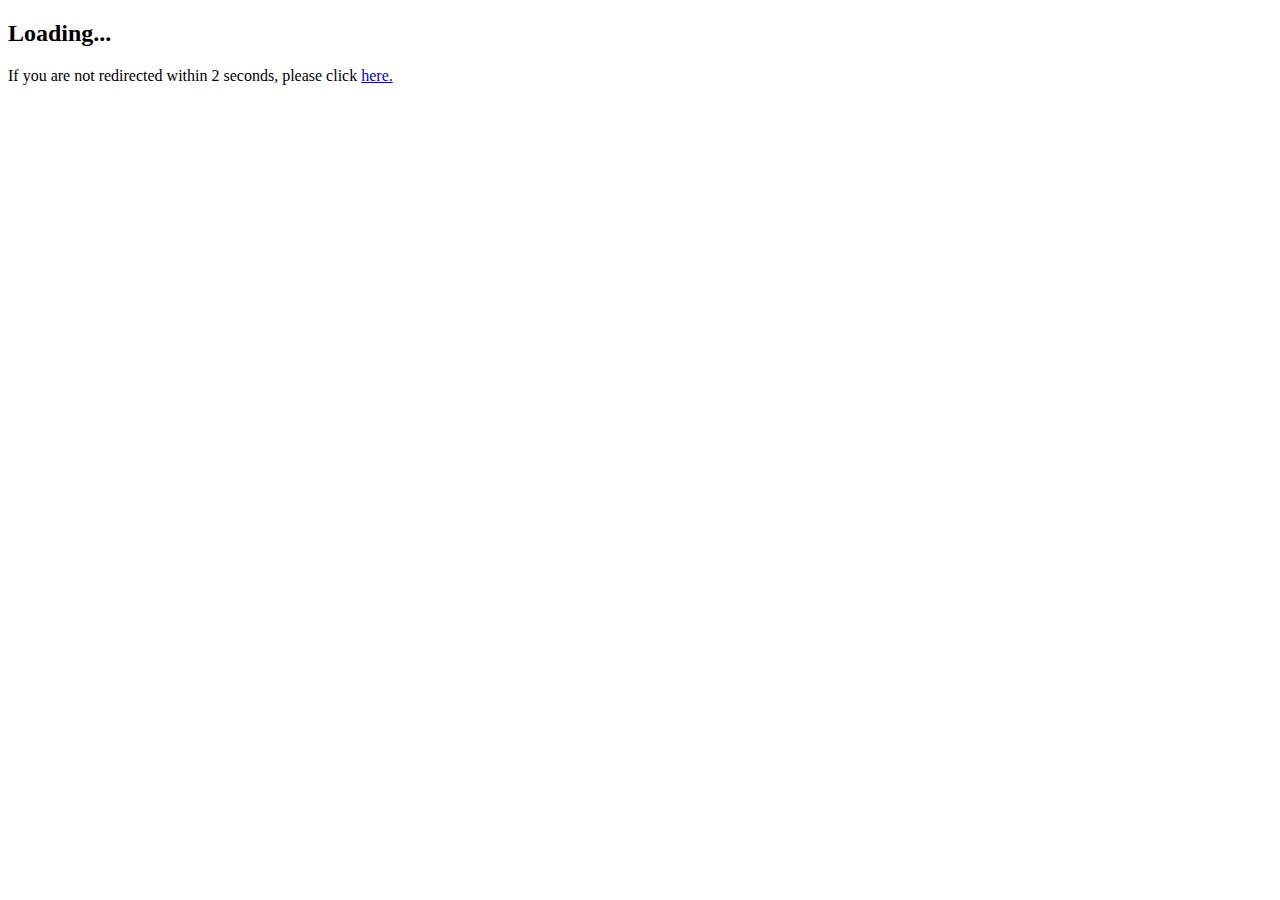
<file: index.html>
<!DOCTYPE html>
<html>

<head>
    <title>Welcome!</title>
    <meta charset="UTF-8" />
    <meta http-equiv="refresh" content="1; URL=https://simarkhinda.com/html/home.html">
</head>

<body>
    <div>
        <h2>Loading...</h2>
    </div>
    <div>If you are not redirected within 2 seconds, please click
        <a href="https://simarkhinda.com/html/home.html/"> here.</a>
    </div>
</body>

</html>
</file>
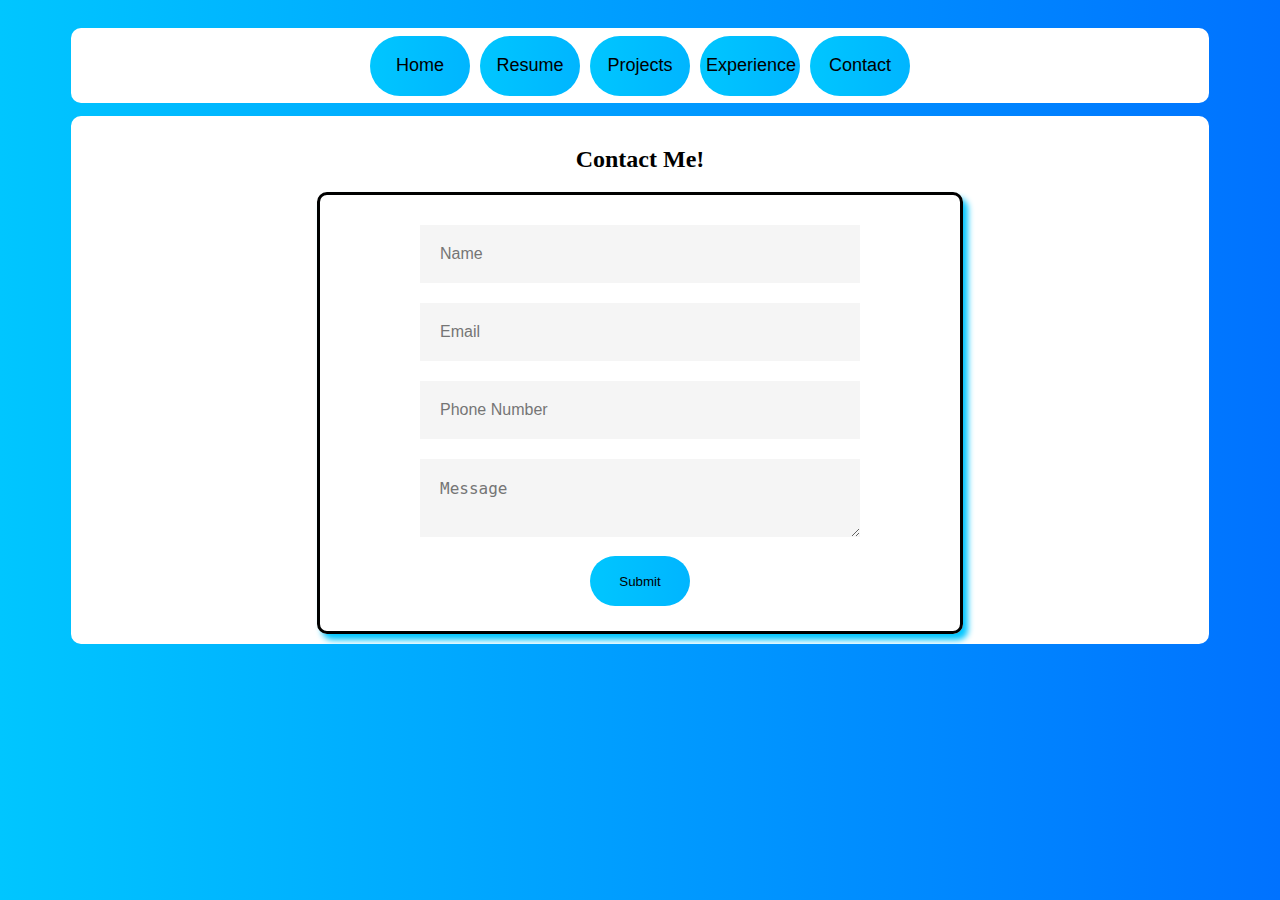
<file: html/contact.html>
<!DOCTYPE html>

<head>
    <link rel="stylesheet" href="../css/base.css">
    <link rel="stylesheet" href="../css/contact.css">
    <meta charset="UTF-8">
    <script src="../javascript/function.js"></script>
    <title>Contact</title>
</head>

<body>
    <div class="filler"></div>
    <div class="header">
        <div class="menu-header">
            <button class="hamburger">
                <div class="bar"></div>
            </button>
            <nav class="mobile-nav">
                <a href="../html/home.html">
                    <h1 id="home-nav-btn">Home</h1>
                </a>
                <a href="../html/resume.html">
                    <h1 id="home-nav-btn">Resume</h1>
                </a>
                <a href="../html/projects.html">
                    <h1 id="home-nav-btn">Projects</h1>

                </a>
                <a href="../html/experience.html">
                    <h1 id="home-nav-btn">Experience</h1>
                </a>
                <a href="../html/contact.html">
                    <h1 id="home-nav-btn">Contact</h1>
                </a>
            </nav>
            <div class="menu-box">
                <div class="menu" id="nav-menu">
                    <div class="btn" id="home-btn">
                        <a id="home" href="../html/home.html">
                            <button class="home-btn">
                                Home
                            </button>
                        </a>
                    </div>
                    <div class="btn" id="resume-btn">
                        <a href="../html/resume.html">
                            <button class="resume-btn">
                                Resume
                            </button>
                        </a>
                    </div>
                    <div class="btn" id="projects-btn">
                        <a href="../html/projects.html">
                            <button class="projects-btn">
                                Projects
                            </button>
                        </a>
                    </div>
                    <div class="btn" id="experience-btn">
                        <a href="../html/experience.html">
                            <button class="experience-btn">
                                Experience
                            </button>
                        </a>
                    </div>
                    <div class="btn" id="contact-btn">
                        <a href="../html/contact.html">
                            <button class="contact-btn">
                                Contact
                            </button>
                        </a>
                    </div>
                </div>
            </div>
        </div>
    </div>
    <div class="contact-container">
        <div class="base-box">
            <h2>Contact Me!</h2>
            <div id="status"></div>
            <form action="https://formspree.io/f/mknlnoje" method="POST" id="my-form">
                <label>
                    <input class="input" type="text" name="name" placeholder="Name" required>
                </label>
                <label>
                    <input class="input" type="text" name="email" placeholder="Email" required>
                </label>
                <label>
                    <input class="input" type="text" name="name" placeholder="Phone Number" required>
                </label>
                <label>
                    <textarea class="input" name="message" placeholder="Message"></textarea>
                </label>
                <button type="submit" id="submit-btn">Submit</button>
            </form>
        </div>
    </div>
</body>
</file>
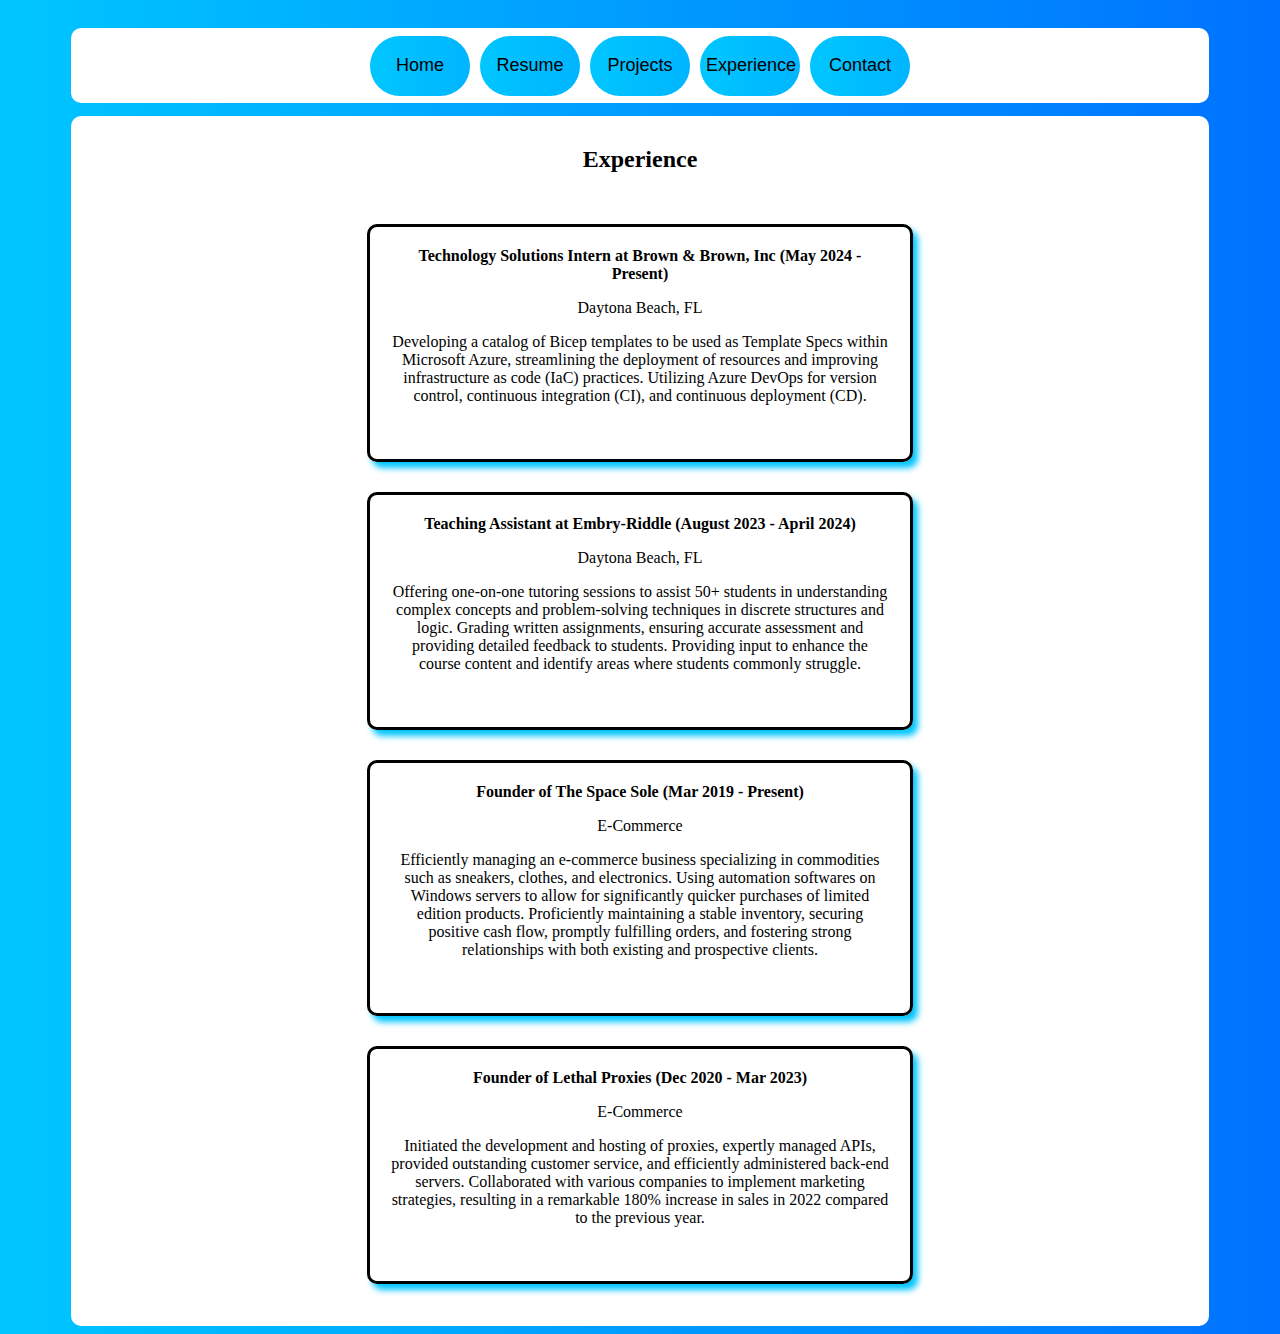
<file: html/experience.html>
<!DOCTYPE html>
<html lang="en">

<head>
    <link rel="stylesheet" href="../css/base.css">
    <link rel="stylesheet" href="../css/experience.css">
    <meta charset="UTF-8">
    <script src="../javascript/function.js"></script>
    <title>My Experience</title>
</head>

<body>
    <div class="filler"></div>
    <div class="header">
        <div class="menu-header">
            <button class="hamburger">
                <div class="bar"></div>
            </button>
            <nav class="mobile-nav">
                <a href="../html/home.html">
                    <h1 id="home-nav-btn">Home</h1>
                </a>
                <a href="../html/resume.html">
                    <h1 id="home-nav-btn">Resume</h1>
                </a>
                <a href="../html/projects.html">
                    <h1 id="home-nav-btn">Projects</h1>

                </a>
                <a href="../html/experience.html">
                    <h1 id="home-nav-btn">Experience</h1>
                </a>
                <a href="../html/contact.html">
                    <h1 id="home-nav-btn">Contact</h1>
                </a>
            </nav>
            <div class="menu-box">
                <div class="menu" id="nav-menu">
                    <div class="btn" id="home-btn">
                        <a id="home" href="../html/home.html">
                            <button class="home-btn">
                                Home
                            </button>
                        </a>
                    </div>
                    <div class="btn" id="resume-btn">
                        <a href="../html/resume.html">
                            <button class="resume-btn">
                                Resume
                            </button>
                        </a>
                    </div>
                    <div class="btn" id="projects-btn">
                        <a href="../html/projects.html">
                            <button class="projects-btn">
                                Projects
                            </button>
                        </a>
                    </div>
                    <div class="btn" id="experience-btn">
                        <a href="../html/experience.html">
                            <button class="experience-btn">
                                Experience
                            </button>
                        </a>
                    </div>
                    <div class="btn" id="contact-btn">
                        <a href="../html/contact.html">
                            <button class="contact-btn">
                                Contact
                            </button>
                        </a>
                    </div>
                </div>
            </div>
        </div>
    </div>
    <div class="experience">
        <h2 id="title">
            Experience
        </h2>
        <p id="info">
        <div id="info-txt">
            <div class="xp" id="xp-1">
                <b>Technology Solutions Intern at Brown & Brown, Inc (May 2024 - Present)</b>
                <p>Daytona Beach, FL</p>
                <p>Developing a catalog of Bicep templates to be used as Template Specs within Microsoft Azure,
                    streamlining the deployment of resources and improving infrastructure as code (IaC) practices.
                    Utilizing Azure DevOps for version control, continuous integration (CI), and continuous deployment
                    (CD).
                </p>
                <br>
            </div>
            <div class="non-recent">
                <div class="xp" id="xp-2">
                    <b>Teaching Assistant at Embry-Riddle (August 2023 - April 2024)</b>
                    <p>Daytona Beach, FL</p>
                    <p>Offering one-on-one tutoring sessions to assist 50+ students in understanding complex concepts
                        and
                        problem-solving techniques in discrete structures and logic.
                        Grading written assignments, ensuring accurate assessment and providing detailed feedback to
                        students.
                        Providing input to enhance the course content and identify areas where students commonly
                        struggle.</p>
                    <br>
                </div>
                <!--
                <div class="xp" id="xp-3">
                    <b>Customer Service Associate at Lowe's (May 2023 - July 2023)</b>
                    <p>Burlington, Iowa</p>
                    <p>Creating a helpful environment for consumers, assisting the customers to their respective
                        hardware
                        needs.
                        Working with team-members to value each customer and their requests.</p>
                    <br>
                </div>
            -->
                <div class="xp" id="xp-4">
                    <b>Founder of The Space Sole (Mar 2019 - Present)</b>
                    <p>E-Commerce</p>
                    <p>Efficiently managing an e-commerce business specializing in commodities such as sneakers,
                        clothes,
                        and
                        electronics.
                        Using automation softwares on Windows servers to allow for significantly quicker purchases of
                        limited
                        edition products.
                        Proficiently maintaining a stable inventory, securing positive cash flow, promptly fulfilling
                        orders,
                        and fostering strong
                        relationships with both existing and prospective clients. </p>
                    <br>
                </div>
                <div class="xp" id="xp-5">
                    <b>Founder of Lethal Proxies (Dec 2020 - Mar 2023)</b>
                    <p>E-Commerce</p>
                    <p>Initiated the development and hosting of proxies, expertly managed APIs, provided outstanding
                        customer
                        service, and efficiently administered back-end servers.
                        Collaborated with various companies to implement marketing strategies, resulting in a remarkable
                        180%
                        increase in sales in 2022 compared to the previous year.</p>
                    <br>
                </div>
                <!--
                <div class="xp" id="xp-6">
                    <b>Clerk at Quikstop (Sep 2020 - Aug 2022)</b>
                    <p>Burlington, Iowa</p>
                    <p>Successfully demonstrated proficiency in the POS system, effectively managed cash transactions,
                        maintained a clean and orgaized environment,
                        ensured timely restocking of products, and consistently delivered exceptional customer service.
                    </p>
                    <br>
                </div>
                <div class="xp" id="xp-7">
                    <b>Clerk at Culver's (Aug 2019 - Nov 2019)</b>
                    <p>Burlington, Iowa</p>
                    <p>Delivered exceptional customer service and contributed to a family-friendly environment as a
                        dedicated
                        clerk, ensuring
                        efficient operations and customer satisfaction.</p>
                </div>
                -->
            </div>

        </div>
        </p>
    </div>
</body>

</html>
</file>
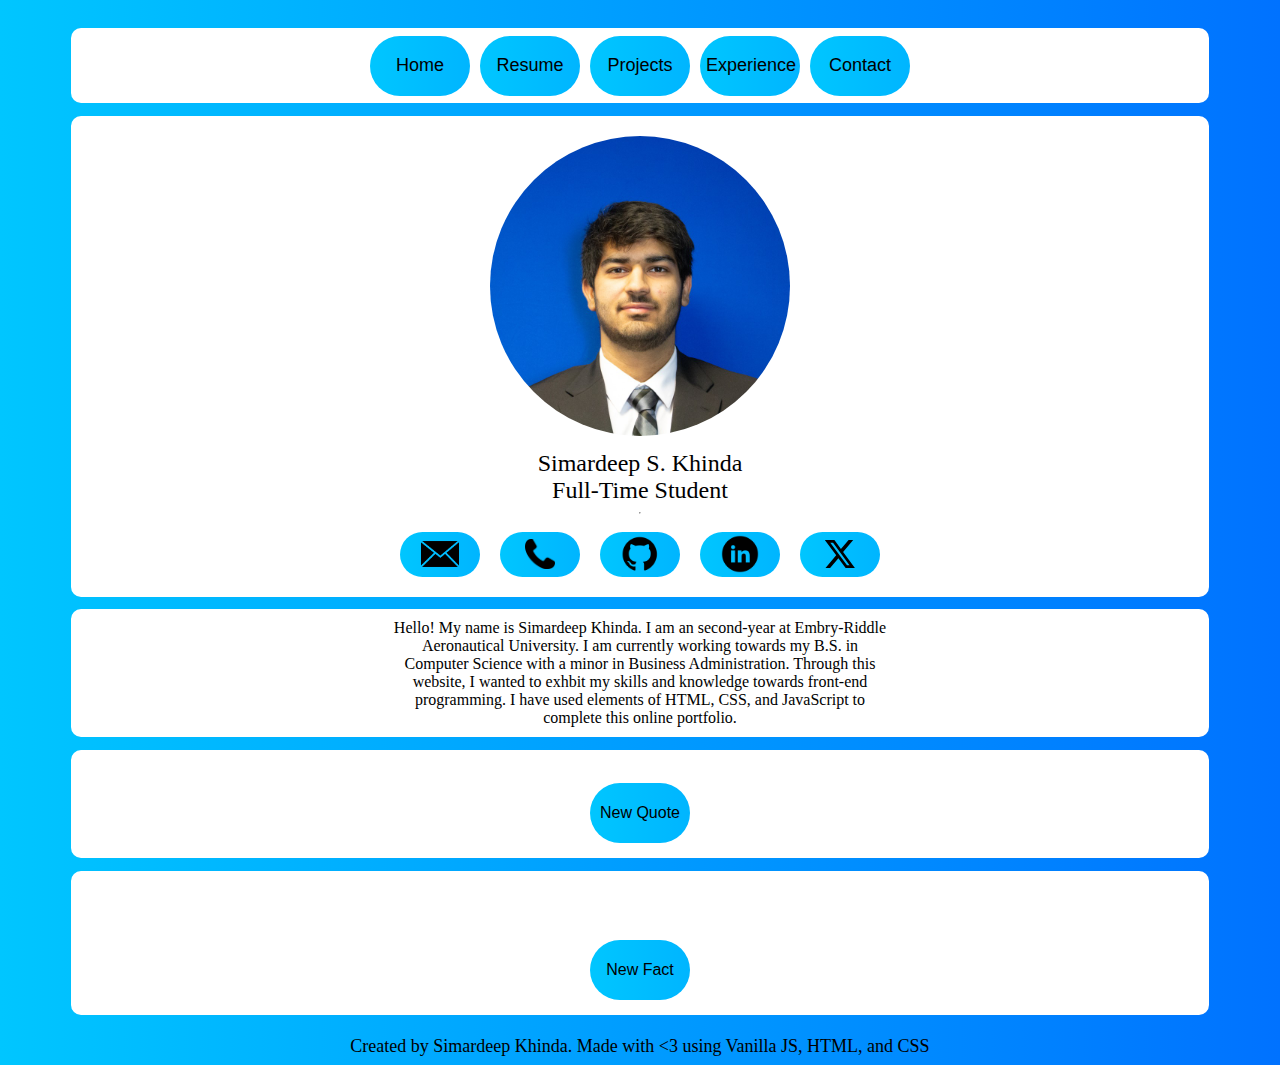
<file: html/home.html>
<!DOCTYPE html>
<html lang="en">

<head>
    <link rel="stylesheet" href="../css/base.css">
    <link rel="stylesheet" href="../css/home.css">
    <meta charset="UTF-8">
    <div class="site-title" id="site-title"></div>
    <script src="../javascript/function.js"></script>
    <script>
        window.addEventListener('load', getRandQuote());
        window.addEventListener('load', getRandFact());
        window.addEventListener('load', fillTextToDiv('about-me', 'info-txt'));
    </script>
    <title>Home Page</title>
</head>

<body>
    <div class="filler"></div>
    <div class="landing-page">
        <div class="menu-header">
            <button class="hamburger">
                <div class="bar"></div>
            </button>
            <nav class="mobile-nav">
                <a id="first-btn" href="../html/home.html">
                    <h1 id="home-nav-btn">Home</h1>
                </a>
                <a href="../html/resume.html">
                    <h1 id="home-nav-btn">Resume</h1>
                </a>
                <a href="../html/projects.html">
                    <h1 id="home-nav-btn">Projects</h1>

                </a>
                <a href="../html/experience.html">
                    <h1 id="home-nav-btn">Experience</h1>
                </a>
                <a href="../html/contact.html">
                    <h1 id="home-nav-btn">Contact</h1>
                </a>
            </nav>
            <div class="menu-box">
                <div class="menu" id="nav-menu">
                    <div class="btn" id="home-btn">
                        <a id="home" href="../html/home.html">
                            <button class="home-btn">
                                Home
                            </button>
                        </a>
                    </div>
                    <div class="btn" id="resume-btn">
                        <a href="../html/resume.html">
                            <button class="resume-btn">
                                Resume
                            </button>
                        </a>
                    </div>
                    <div class="btn" id="projects-btn">
                        <a href="../html/projects.html">
                            <button class="projects-btn">
                                Projects
                            </button>
                        </a>
                    </div>
                    <div class="btn" id="experience-btn">
                        <a href="../html/experience.html">
                            <button class="experience-btn">
                                Experience
                            </button>
                        </a>
                    </div>
                    <div class="btn" id="contact-btn">
                        <a href="../html/contact.html">
                            <button class="contact-btn">
                                Contact
                            </button>
                        </a>
                    </div>
                </div>
            </div>
        </div>

        <div class="base-box" id="profile">
            <div class="profile-picture">
                <img class="profile-pic" src="../images/profile_icon.png">
            </div>
            <div class="txt" id="name">
                Simardeep S. Khinda
            </div>
            <div class="txt" id="occupancy">
                Full-Time Student
            </div>
            <hr>
            <div class="links">
                <div class="email">
                    <a href="mailto:khindas@my.erau.edu" target="_blank">
                        <button class="link-btn">
                            <img class="email-logo" src="../images/mail-icon.png">
                        </button>
                    </a>
                </div>

                <div class="phone">
                    <a href="tel:+13196711028" target="_blank">
                        <button class="link-btn">
                            <img class="phone-logo" src="../images/phone-icon.png">
                        </button>
                    </a>
                </div>

                <div class="github">
                    <a href="https://github.com/skhinda7" target="_blank">
                        <button class="link-btn">
                            <img class="github-logo" src="../images/github-icon.png">
                        </button>
                    </a>
                </div>

                <div class="linkedin">
                    <a href="https://www.linkedin.com/in/skhinda" target="_blank">
                        <button class="link-btn">
                            <img class="linkedin-logo" src="../images/linkedin-round-icon.png">
                        </button>
                    </a>
                </div>

                <div class="twitter">
                    <a href="https://twitter.com/chefskhinda" target="_blank">
                        <button class="link-btn">
                            <img class="twitter-logo" src="../images/XLogo.svg">
                        </button>
                    </a>
                </div>
            </div>
        </div>
        <div class="about-me">
            <div class="base-box" id="quote-box">
                <div id="info-txt">

                </div>
            </div>

        </div>

        <div class="quote-box">
            <div class="base-box">
                <div class="txt" id="quote">
                    <!--
                    <div id="title">
                        <h3><b>Random Quote</b></h3>
                    </div>
                -->
                    <div id="generated-quote">
                        <p><i id="italicize-quote"></i></p>
                    </div>
                    <div id="author">
                    </div>
                    <div class="btn" id="quote-btn">
                        <button class="get-quote" onclick="getRandQuote()">
                            New Quote
                        </button>
                    </div>
                </div>
            </div>
            <div class="base-box">
                <div class="txt" id="quote">
                    <!--
                    <div id="title">
                        <h3><b>Did You Know...?</b></h3>
                    </div>
                -->
                    <br>
                    <div id="generated-fact">
                    </div>
                    <br>
                    <div class="btn" id="fact-btn">
                        <button class="get-quote" onclick="getRandFact()">
                            New Fact
                        </button>
                    </div>
                </div>
            </div>
        </div>
        <div class="footer">
            <br>
            Created by Simardeep Khinda. Made with &lt;3 using Vanilla JS, HTML, and CSS
        </div>
    </div>
</body>

</html>
</file>
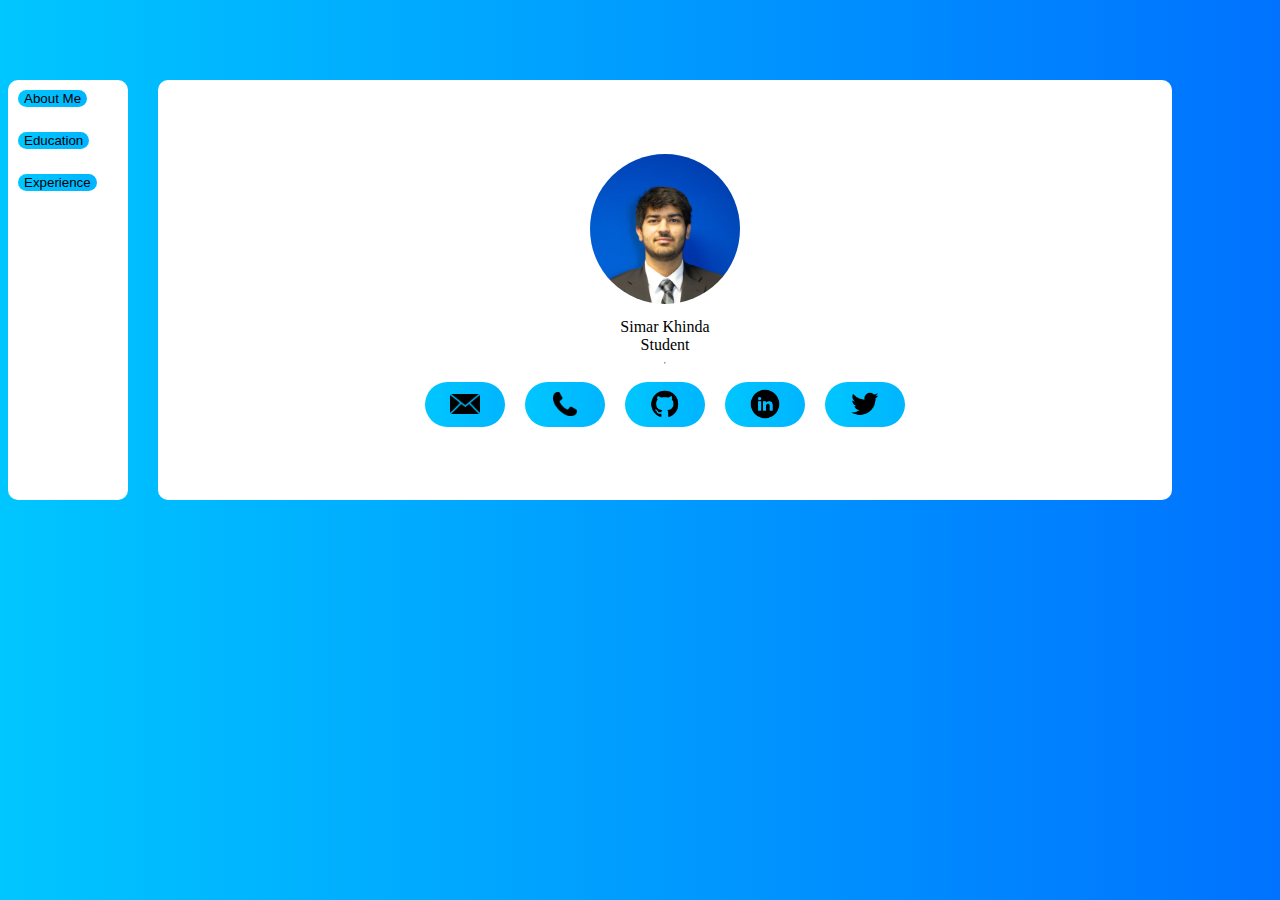
<file: html/landing-page.html>
<!DOCTYPE html>
<html lang="en">

<head>
    <link rel="stylesheet" href="/css/styles.css">
    <meta charset="UTF-8">
    <div class="site-title" id="site-title">
        <script src="/javascript/function.js"></script>
    </div>
    <title>Simar's Site</title>
</head>

<body>
    <div class="new-page">
        <div class="header">
            <div class="header-box">
                <div class="menu">
                    <div>
                        <div class="site-btn">
                            <a id="abt-me" href="/html/about-me.html">
                                <button class="abt-me-btn">
                                    About Me
                                </button>
                            </a>
                        </div>
                        <div class="site-btn">
                            <a href="/html/education.html">
                                <button class="education-btn">
                                    Education
                                </button>
                            </a>
                        </div>
                        <div class="site-btn">
                            <a href="/html/experience.html">
                                <button class="experience-btn">
                                    Experience
                                </button>
                            </a>
                        </div>
                    </div>
                </div>
            </div>
        </div>
        <div class="profile">
            <div class="profile-picture">
                <img class="profile-pic" src="/images/profile_icon.png">
            </div>
            <div class="name">Simar Khinda
            </div>
            <div class="subtitle">Student</div>
            <hr>
            <div class="links">
                <div class="email">
                    <a href="mailto:khindas@my.erau.edu" target="_blank">
                        <button class="link-btn">
                            <img class="email-logo" src="/images/mail-icon.png">
                        </button>
                    </a>
                </div>

                <div class="phone">
                    <a href="tel:+13196711028" target="_blank">
                        <button class="link-btn">
                            <img class="phone-logo" src="/images/phone-icon.png">
                        </button>
                    </a>
                </div>

                <div class="github">
                    <a href="https://github.com/skhinda7" target="_blank">
                        <button class="link-btn">
                            <img class="github-logo" src="/images/github-icon.png">
                        </button>
                    </a>
                </div>

                <div class="linkedin">
                    <a href="https://www.linkedin.com/in/skhinda" target="_blank">
                        <button class="link-btn">
                            <img class="linkedin-logo" src="/images/linkedin-round-icon.png">
                        </button>
                    </a>
                </div>

                <div class="twitter">
                    <a href="https://twitter.com/chefskhinda" target="_blank">
                        <button class="link-btn">
                            <img class="twitter-logo" src="/images/twitter-icon.png">
                        </button>
                    </a>
                </div>

            </div>
        </div>
</body>

</html>
</file>
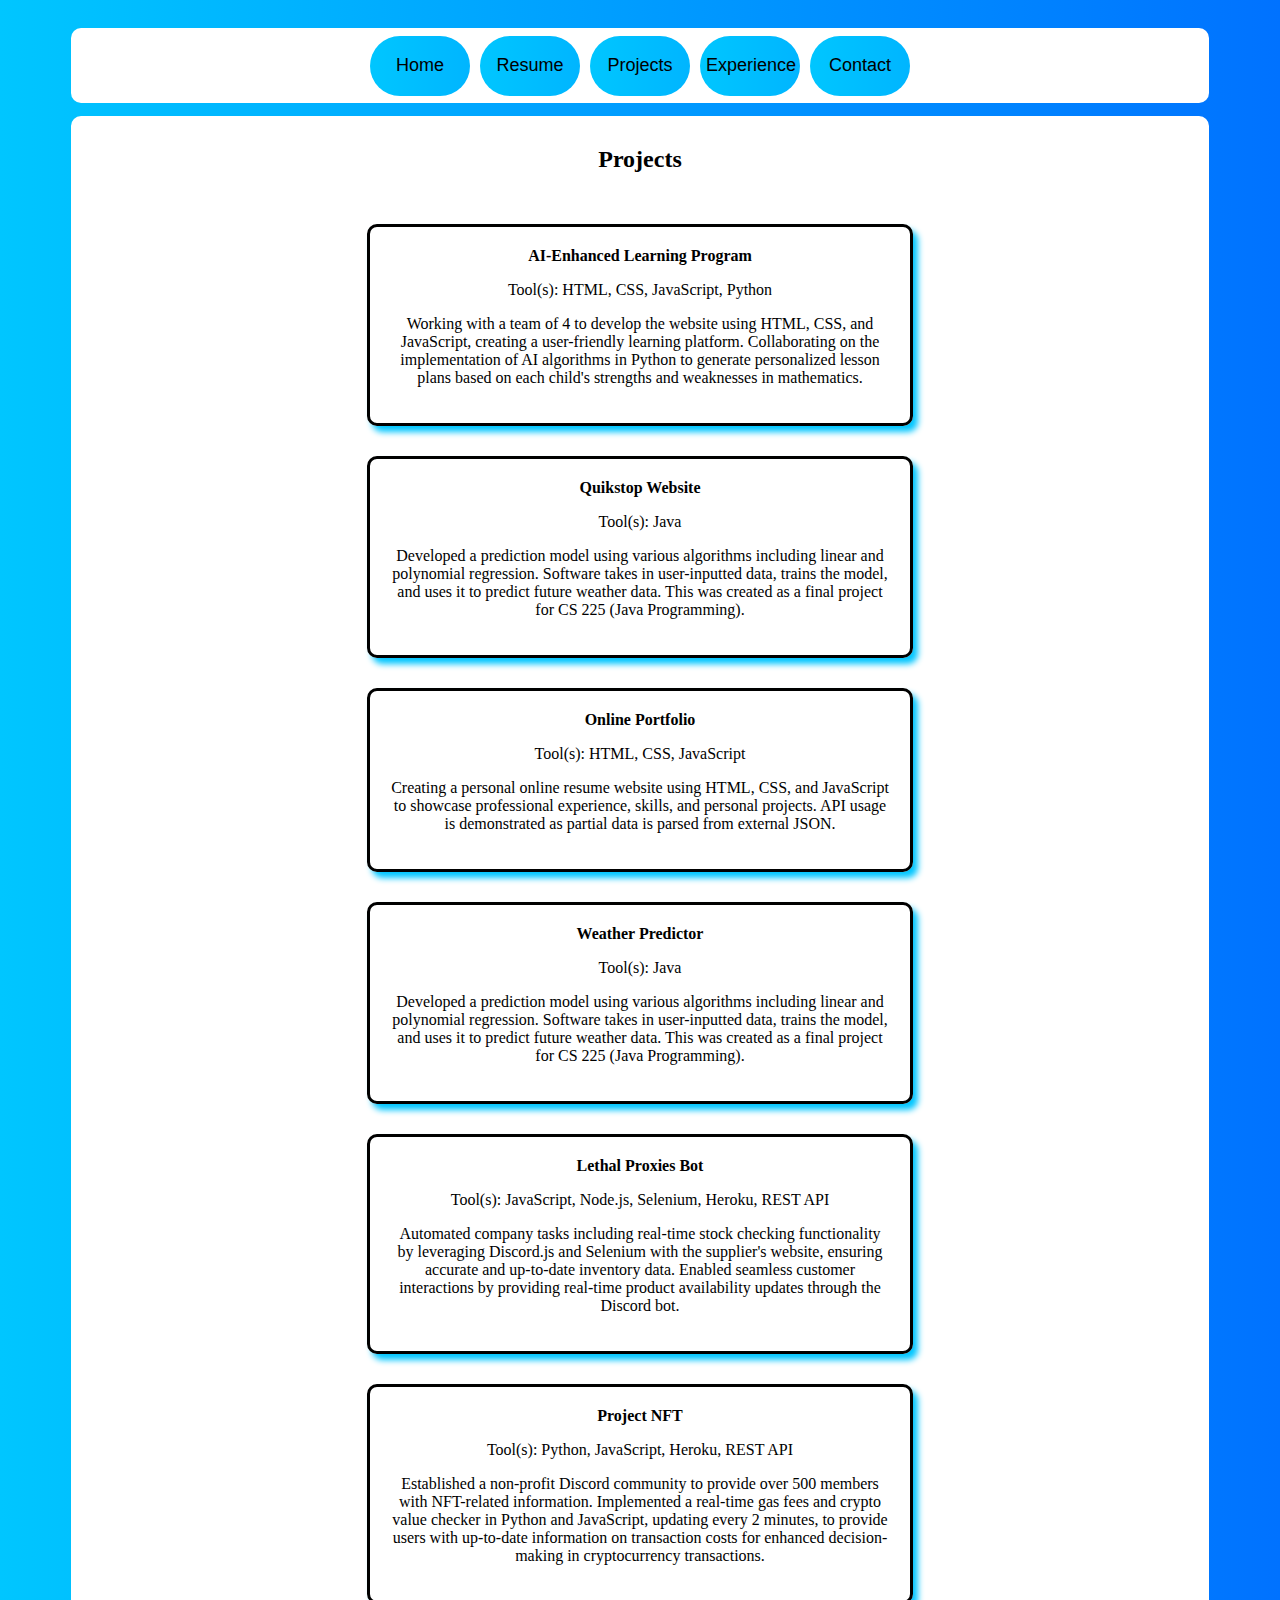
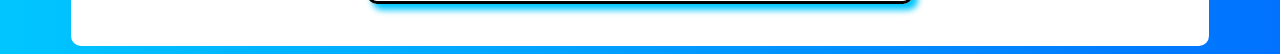
<file: html/projects.html>
<!DOCTYPE html>

<head>
    <link rel="stylesheet" href="../css/base.css">
    <link rel="stylesheet" href="../css/projects.css">
    <meta charset="UTF-8">
    <script src="../javascript/function.js"></script>
    <title>Projects</title>
</head>

<body>
    <div class="filler"></div>
    <div class="menu-header">
        <button class="hamburger">
            <div class="bar"></div>
        </button>
        <nav class="mobile-nav">
            <a href="../html/home.html">
                <h1 id="home-nav-btn">Home</h1>
            </a>
            <a href="../html/resume.html">
                <h1 id="home-nav-btn">Resume</h1>
            </a>
            <a href="../html/projects.html">
                <h1 id="home-nav-btn">Projects</h1>

            </a>
            <a href="../html/experience.html">
                <h1 id="home-nav-btn">Experience</h1>
            </a>
            <a href="../html/contact.html">
                <h1 id="home-nav-btn">Contact</h1>
            </a>
        </nav>
        <div class="menu-box">
            <div class="menu" id="nav-menu">
                <div class="btn" id="home-btn">
                    <a id="home" href="../html/home.html">
                        <button class="home-btn">
                            Home
                        </button>
                    </a>
                </div>
                <div class="btn" id="resume-btn">
                    <a href="../html/resume.html">
                        <button class="resume-btn">
                            Resume
                        </button>
                    </a>
                </div>
                <div class="btn" id="projects-btn">
                    <a href="../html/projects.html">
                        <button class="projects-btn">
                            Projects
                        </button>
                    </a>
                </div>
                <div class="btn" id="experience-btn">
                    <a href="../html/experience.html">
                        <button class="experience-btn">
                            Experience
                        </button>
                    </a>
                </div>
                <div class="btn" id="contact-btn">
                    <a href="../html/contact.html">
                        <button class="contact-btn">
                            Contact
                        </button>
                    </a>
                </div>
            </div>
        </div>
    </div>
    <div class="base-box" id="projects-box">
        <h2 id="title">
            Projects
        </h2>
        <div class="spacer">
            <span class="line">
            </span>
        </div>
        <p>

        <div class="projects" id="project-1">
            <b>AI-Enhanced Learning Program</b>
            <p>Tool(s): HTML, CSS, JavaScript, Python</p>
            <p>Working with a team of 4 to develop the website using HTML, CSS, and JavaScript, creating a user-friendly learning platform.
                Collaborating on the implementation of AI algorithms in Python to generate personalized lesson plans based on each child's strengths and weaknesses in mathematics.                
            </p>
        </div>    
        <div class="projects not-present" id="project-2">
            <b>Quikstop Website</b>
            <p>Tool(s): Java</p>
            <p>Developed a prediction model using various algorithms including linear and polynomial
                regression. Software takes in user-inputted data, trains the model, and uses it to predict future
                weather data. This was created as a final project for CS 225 (Java Programming).
            </p>
        </div>
        <div class="projects not-present" id="project-3">
            <b>Online Portfolio</b>
            <p> Tool(s): HTML, CSS, JavaScript</p>
            <p>Creating a personal online resume website using HTML, CSS, and JavaScript to showcase professional
                experience, skills, and personal projects. API usage is demonstrated as partial data is parsed from
                external JSON.</p>
        </div>
        <div class="projects not-present" id="project-4">
            <b>Weather Predictor</b>
            <p>Tool(s): Java</p>
            <p>Developed a prediction model using various algorithms including linear and polynomial
                regression. Software takes in user-inputted data, trains the model, and uses it to predict future
                weather data. This was created as a final project for CS 225 (Java Programming).
            </p>
        </div>
        <div class="projects not-present" id="project-5">
            <b>Lethal Proxies Bot</b>
            <p>Tool(s): JavaScript,  Node.js, Selenium, Heroku, REST API</p>
            <p>Automated company tasks including real-time stock checking functionality by leveraging Discord.js and Selenium with the supplier's website, ensuring accurate and up-to-date inventory data.
                Enabled seamless customer interactions by providing real-time product availability updates through the Discord bot.                
            </p>
        </div>
        <div class="projects not-present" id="project-6">
            <b>Project NFT</b>
            <p>Tool(s): Python, JavaScript, Heroku, REST API</p>
            <p>Established a non-profit Discord community to provide over 500 members with NFT-related information. 
                Implemented a real-time gas fees and crypto value checker in Python and JavaScript, updating every 2 minutes, to provide users with up-to-date information on transaction costs for enhanced decision-making in cryptocurrency transactions.                 
            </p>
        </div>

        </p>
    </div>
</body>
</file>
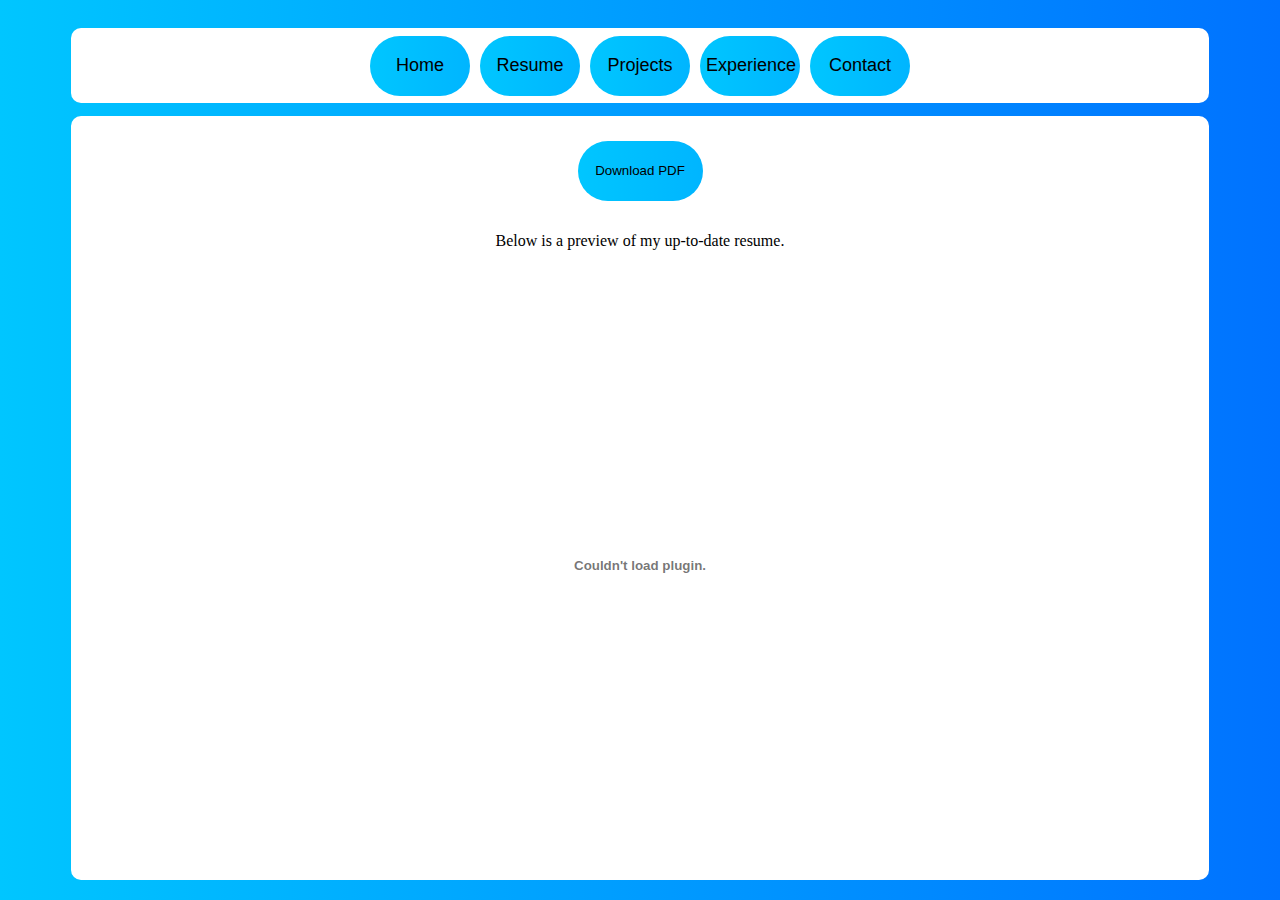
<file: html/resume.html>
<!DOCTYPE html>
<html lang="en">

<head>
    <link rel="stylesheet" href="../css/base.css">
    <link rel="stylesheet" href="../css/resume.css">
    <meta charset="UTF-8">
    <script src="../javascript/function.js"></script>
</head>

<body>
    <div class="filler"></div>
    <div class="header">
        <div class="menu-header">
            <button class="hamburger">
                <div class="bar"></div>
            </button>
            <nav class="mobile-nav">
                <a href="../html/home.html">
                    <h1 id="home-nav-btn">Home</h1>
                </a>
                <a href="../html/resume.html">
                    <h1 id="home-nav-btn">Resume</h1>
                </a>
                <a href="../html/projects.html">
                    <h1 id="home-nav-btn">Projects</h1>

                </a>
                <a href="../html/experience.html">
                    <h1 id="home-nav-btn">Experience</h1>
                </a>
                <a href="../html/contact.html">
                    <h1 id="home-nav-btn">Contact</h1>
                </a>
            </nav>
            <div class="menu-box">
                <div class="menu" id="nav-menu">
                    <div class="btn" id="home-btn">
                        <a id="home" href="../html/home.html">
                            <button class="home-btn">
                                Home
                            </button>
                        </a>
                    </div>
                    <div class="btn" id="resume-btn">
                        <a href="../html/resume.html">
                            <button class="resume-btn">
                                Resume
                            </button>
                        </a>
                    </div>
                    <div class="btn" id="projects-btn">
                        <a href="../html/projects.html">
                            <button class="projects-btn">
                                Projects
                            </button>
                        </a>
                    </div>
                    <div class="btn" id="experience-btn">
                        <a href="../html/experience.html">
                            <button class="experience-btn">
                                Experience
                            </button>
                        </a>
                    </div>
                    <div class="btn" id="contact-btn">
                        <a href="../html/contact.html">
                            <button class="contact-btn">
                                Contact
                            </button>
                        </a>
                    </div>
                </div>
            </div>
        </div>

    </div>
    <div class="resume">
        <div class="dl">
            <div class="btn">
                <a href="../other/resume.pdf" download="Simardeep's Resume">
                    <button class="resume-dl-btn">
                        Download PDF
                    </button>
                </a>
            </div>
            <div class="introductory">
                <p class="txt">
                    Below is a preview of my up-to-date resume.
                </p>
            </div>
            <div id="item-resume">
                <embed src="../other/resume.pdf" type="application/pdf" id="embed">
            </div>
        </div>
    </div>
</body>

</html>
</file>
<file: css/base.css>
body {
    background: #00c6ff;
    /* fallback for old browsers */
    background: -webkit-linear-gradient(to left, #0072ff, #00c6ff);
    /* Chrome 10-25, Safari 5.1-6 */
    background: linear-gradient(to left, #0072ff, #00c6ff);
    /* W3C, IE 10+/ Edge, Firefox 16+, Chrome 26+, Opera 12+, Safari 7+ */
    scroll-behavior: smooth;
}

.filler {
    height: 20px;
}

.btn button {
    margin: 5px;
    cursor: pointer;
    background-image: linear-gradient(to left, #0072ff, #00c6ff);
    background-size: 500% 400%;
    cursor: pointer;
    border-radius: 50px;
    transition: all .2s ease-in-out;
    border: 0px solid;
}

.base-box {
    margin-top: 1%;
    margin-left: 5%;
    margin-right: 5%;
    text-align: center;
    border: 10px solid white;
    border-radius: 10px;
    background-color: white;
    display: flex;
    flex-direction: column;
    animation: loadInTransition 1.5s ease;
}

#home-btn,
#projects-btn,
#contact-btn,
#experience-btn,
#resume-btn {
    float: left;
}

.btn a {
    text-decoration: none;
}

.btn button:hover {
    background-position: 75% 50%;
    color: white;
    transform: perspective(100px);
    transform: scale(1.1);
}

.btn button:active {
    transform: scale(0.9);
    transition: 0.1s;
}

.menu-box {
    display: flex;
    justify-content: center;
    align-items: center;
    flex-wrap: wrap;
    border-radius: 10px;
    width: 90%;
    height: 75px;
    background-color: white;
    animation: loadInTransition 1.5s ease;
    margin: 0 auto;
}

.menu button {
    width: 100px;
    height: 60px;
    font-size: large;
    align-items: center;
    justify-content: center;
}

.mobile-nav {
    display: none;
}

.hamburger {
    display: none;
}

@keyframes loadInTransition {
    from {
        opacity: 0;
    }

    to {
        opacity: 1;
    }
}

@media (max-width: 1000px) {

    .menu button {
        height: 30px;
        width: 70px;
        font-size: 10px;
        margin-top: 1px;
    }
}

@media screen and (max-width: 1000px) {

    .base-box {
        margin-top: 1em;
        margin-left: 5%;
        margin-right: 5%;
        text-align: center;
        border: 10px solid white;
        border-radius: 10px;
        background-color: white;
        display: flex;
        flex-direction: column;
        animation: loadInTransition 1.5s ease;
    }
    .menu-box {
        display: none;
    }

    .menu button {
        height: 20px;
        width: 60px;
        font-size: 10px;
        margin-top: 10px;
    }

    .hamburger {
        display: block;
        width: 80px;
        cursor: pointer;
        appearance: none;
        background: none;
        outline: none;
        border: none;
        margin-left: 87%;
        margin-top: 10px;
        margin-bottom: 50px;
    }

    .hamburger .bar,
    .hamburger:after,
    .hamburger:before {
        content: '';
        display: block;
        width: 150%;
        height: 10px;
        background-color: #FFF;
        margin: 10px 0px;
        transition: 0.4s;
    }

    .hamburger.is-active:before {
        transform: rotate(-45deg) translate(-15px, 12px);
        position: relative;

        z-index: 100;
    }

    .hamburger.is-active .bar {
        opacity: 0;
    }

    .hamburger.is-active:after {
        transform: rotate(45deg) translate(-15px, -12px);
        position: relative;
        z-index: 100;
    }

    .mobile-nav {
        position: fixed;
        top: 0;
        left: 100%;
        width: 100%;
        min-height: 100vh;
        display: block;
        z-index: 98;
        background-color: #0072ff;
        padding-top: 120px;
        transition: 0.3s;
        margin-bottom: 100px;
    }

    .mobile-nav.is-active {
        left: 60%;
    }

    .mobile-nav a {
        display: block;
        text-align: center;
        width: 100%;
        height: 90px;
        max-width: 210px;
        margin: 50px 0px 80px 65px;
        padding: 20px 20px;
        background-color: #0054ff;
        color: white;
        text-decoration: none;
        font-size: 25px;
    }


    .mobile-nav {
        display: flex;
        flex-direction: column;
    }

    .mobile-nav a:hover {
        background-color: #0060ff;
    }
}

@media screen and (min-width: 1500px) {
    .hamburger .bar,
    .hamburger:after,
    .hamburger:before {
        content: '';
        display: block;
        width: 150%;
        height: 10px;
        background-color: #FFF;
        margin: 10px 100px;
        transition: 0.4s;
        padding-right: 100px;
    }
}
</file>
<file: css/contact.css>
form {
    display: flex;
    flex-direction: column;
    padding: 2vw 4vw;
    width: 90%;
    max-width: 600px;
    border-radius: 10px;
    border: solid;
    border-radius: 10px;
    padding: 20px;
    box-shadow: 5px 6px 6px #00c6ff;
    align-self: center;
}

form input,
form textarea {
    border: 0;
    margin: 10px 0;
    padding: 20px;
    outline: none;
    background: #f5f5f5;
    font-size: 16px;
}

form button {
    margin: 5px;
    background: linear-gradient(to left, #0072ff, #00c6ff) 500% 400%;
    background-size: 500% 400%;
    cursor: pointer;
    border-radius: 50px;
    transition: all .2s ease-in-out;
    border: 0px solid;
    width: 100px;
    height: 50px;
    align-self: center;
}

.form-box {
    display: flex;
    flex-direction: column;
    padding: 2vw 4vw;
    width: 90%;
    max-width: 600px;
    border-radius: 10px;
    border: solid;
    border-radius: 10px;
    padding: 20px;
    box-shadow: 5px 6px 6px #00c6ff;
    align-self: center;
}

#status {
    display: none;
    font-size: larger;
    border: 10px solid green;
    background-color: green;
    width: 500px;
    margin-bottom: 10px;
    align-self: center;
    border-radius: 10px;
    color: white;
}

.input {
    width: 400px;
}
</file>
<file: css/experience.css>
.experience {
    margin-top: 1%;
    margin-left: 5%;
    margin-right: 5%;
    text-align: center;
    border: 10px solid white;
    border-radius: 10px;
    background-color: white;
    display: flex;
    flex-direction: column;
    animation: loadInTransition 1.5s ease;
}

#info-txt {
    margin: auto;
}

.xp {
    width: 500px;
    align-items: center;
    display: block;
    border: solid;
    border-radius: 10px;
    padding: 20px;
    box-shadow: 5px 6px 6px #00c6ff;
}

.non-recent div {
    margin-top: 30px;
}

@media screen and (max-width: 650px) {
    .xp {
        width: 300px;
    }
}
</file>
<file: css/home.css>
#name,
#occupancy,
#quote {
    font-size: 150%;
    width: 500px;
    align-self: center;
}

.links {
    display: flex;
    justify-content: center;
    align-items: center;
}

.links div {
    margin: 10px;
}

.profile-pic {
    margin: 10px;
    border-radius: 100%;
    width: 300px;
    transition: 0.3s all;
}

.link-btn {
    appearance: none;
    cursor: pointer;
    height: 45px;
    width: 80px;
    border: 0px solid;
    background-image: linear-gradient(to left, #0072ff, #00c6ff);
    background-size: 500% 400%;
    border-radius: 50px;
    transition: 0.3s all;
    align-items: center;
    display: flex;
}

.link-btn img {
    display: block;
    margin: 0 auto;
}

.link-btn:hover {
    background-position: 75% 50%;
    transform: perspective(100px);
    transform: scale(1.1);
}

.link-btn:active {
    transform: scale(0.9);
    transition: 0.1s;
}

#generated-fact {
    font-size: 18px;
}

.twitter {
    display: inline-block;
    vertical-align: middle;
    align-content: center;
}

.twitter-logo {
    float: left;
    width: 45%;
}

.github-logo {
    float: left;
    width: 55%;
}

.linkedin-logo {
    float: left;
    width: 55%;
    margin-top: 1px;
}

.phone-logo {
    float: left;
    width: 45%;
    margin-top: 3px;
}

.email-logo {
    float: left;
    width: 55%;
    margin-top: 4px;
}

.under-pfp-txt {
    font-size: larger;
}

#generated-quote {
    font-size: large;
}

#author {
    font-size: medium;
}

#quote-btn {
    margin-top: 2%;
}

.get-quote {
    width: 100px;
    height: 60px;
    font-size: medium;
    margin-top: 10%;
    color: black;
}

#info-txt {
    max-width: 500px;
    align-self: center;
}

.dot {
    cursor: pointer;
    height: 15px;
    width: 15px;
    margin: 0 2px;
    background-color: #bbb;
    border-radius: 50%;
    display: inline-block;
    transition: background-color 0.6s ease;
}

.active,
.dot:hover {
    background-color: #717171;
}

.footer {
    font-size: large;
    display: flex;
    justify-content: center;
}

@media screen and (max-width: 1500px) {
    .link-btn {
        height: 45px;
        width: 80px;
    }
}

@media(max-width: 1000px) {

    .get-quote {
        width: 200px;
        height: 80px;
        font-size: 25px;
    }

    #profile {
        height: 1000px;
        justify-content: center;
    }

    .link-btn img {
        display: block;
        margin: 0 auto;
    }

    .link-btn:hover {
        background-position: 75% 50%;
        transform: perspective(100px);
        transform: scale(1.1);
    }

    .link-btn:active {
        transform: scale(0.9);
        transition: 0.1s;
    }

    #name,
    #occupancy,
    #quote {
        font-size: 300%;
        width: 500px;
        align-self: center;
    }

    #generated-quote,
    #author,
    #quote-box {
        font-size: 30px;
    }

    #name {
        margin: 35px 0px 50px 0px;
    }

    .profile-pic {
        margin: 10px;
        border-radius: 100%;
        width: 400px;
        transition: 0.3s all;
    }

    .link-btn {
        appearance: none;
        cursor: pointer;
        height: 100px;
        width: 130px;
        border: 0px solid;
        background-image: linear-gradient(to left, #0072ff, #00c6ff);
        background-size: 500% 400%;
        border-radius: 50px;
        transition: 0.3s all;
        align-items: center;
        display: flex;
    }


    .link-btn:hover {
        background-position: 75% 50%;
        transform: perspective(100px);
        transform: scale(1.1);
    }

    .link-btn:active {
        transform: scale(0.9);
        transition: 0.1s;
    }

    .twitter {
        display: inline-block;
        vertical-align: middle;
        align-content: center;
    }

    .under-pfp-txt {
        font-size: larger;
    }

    #info-txt {
        max-width: 1000px;
        align-self: center;
        padding: 5%;
    }
}

@media(max-width: 784px) {

    #profile {
        margin-top: 100px;
    }

    .link-btn {
        width: 50px;
    }

    .profile-pic {
        width: 400px;
        height: 400px;
        transition: 0.3s all;
    }

    #slide-btn button {
        margin-right: 20%;
        margin-left: 20%;
    }

    .footer {
        font-size: 15px;
    }

    .link-btn {
        width: 50px;
    }

    .links div {
        margin: 3px;
    }


    #slide-btn button {
        margin-right: 20%;
        margin-left: 20%;
    }

    .link-btn {
        appearance: none;
        cursor: pointer;
        height: 100px;
        width: 100px;
        border: 0px solid;
        background-image: linear-gradient(to left, #0072ff, #00c6ff);
        background-size: 500% 400%;
        border-radius: 50px;
        transition: 0.3s all;
        align-items: center;
        display: flex;
    }
}
</file>
<file: css/styles.css>
body {
    background: #00c6ff;
    /* fallback for old browsers */
    background: -webkit-linear-gradient(to left, #0072ff, #00c6ff);
    /* Chrome 10-25, Safari 5.1-6 */
    background: linear-gradient(to left, #0072ff, #00c6ff);
    /* W3C, IE 10+/ Edge, Firefox 16+, Chrome 26+, Opera 12+, Safari 7+ */
    scroll-behavior: smooth;
}

.site-title {
    font-size: 2rem;
    text-align: center;
    margin-top: 5rem;
}

.profile {
    margin-left: 150px;
    margin-right: 100px;
    text-align: center;
    border: 10px solid white;
    border-radius: 10px;
    height: 400px;
    background-color: white;
    display: flex;
    flex-direction: column;
    justify-content: center;
    align-items: center;
    animation: loadInTransition 1.5s ease;
}

.menu button {
    appearance: none;
    background-color: transparent;
    border: .125em solid #1A1A1A;
    cursor: pointer;
    background-image: linear-gradient(to left, #0072ff, #00c6ff);
    background-size: 500% 400%;
    margin-bottom: 25px;
    border-radius: 50px;
    transition: 0.6s all;
    align-content: center;
    align-items: center;
    display: flex;
    border: 0px solid;
}

.site-btn a {
    text-decoration: none;
}

.menu button:hover {
    background-position: 75% 50%;
    transform: perspective(100px)
}

.menu button:active {
    transform: scale(0.95);
    transition: 0.1s;
}

.links {
    display: flex;
    justify-content: center;
    align-items: center;
}

.links div {
    margin: 10px;
}

.header-box {
    float: left;
    border: 10px solid white;
    border-radius: 10px;
    width: 100px;
    height: 400px;
    background-color: white;
    animation: loadInTransition 1.5s ease;
}

.profile-pic {
    margin: 10px;
    border-radius: 50%;
    width: 150px;
}

.link-btn {
    appearance: none;
    background-color: transparent;
    border: 0.125em solid #1A1A1A;
    cursor: pointer;
    height: 45px;
    width: 80px;
    border: 0px solid;
    background-image: linear-gradient(to left, #0072ff, #00c6ff);
    background-size: 500% 400%;
    color: white;
    border-radius: 50px;
    transition: 0.6s all;
    align-content: center;
    align-items: center;
    display: flex;
}

.link-btn img {
    display: block;
    margin: 0 auto;
}

.link-btn:hover {
    background-position: 75% 50%;
    transform: perspective(100px)
}

.link-btn:active {
    transform: scale(0.95);
    transition: 0.1s;
}

.twitter {
    margin-left: 100px;
    display: inline-block;
    vertical-align: middle;
    align-content: center;
}

.twitter-logo {
    float: left;
    width: 30px;
}

.github-logo {
    float: left;
    width: 30px;
}

.linkedin-logo {
    float: left;
    width: 30px;
    margin-left: 13px;
    margin-top: 1px;
}

.phone-logo {
    float: left;
    width: 24px;
    margin-top: 3px;
    margin-left: 15px;
}

.email-logo {
    float: left;
    width: 30px;
    margin-top: 4px;
    margin-left: 15px;
}

@keyframes loadInTransition {
    from {
        opacity: 0;
    }

    to {
        opacity: 1;
    }
}
</file>
<file: css/projects.css>
.projects {
    width: 500px;
    align-items: center;
    display: block;
    border: solid;
    border-radius: 10px;
    padding: 20px;
    box-shadow: 5px 6px 6px #00c6ff;
}

#projects-box {
    align-items: center;
}

.not-present {
    margin-top: 30px;
}

@media screen and (max-width: 650px) {
    .projects {
        width: 300px;
    }
}
</file>
<file: css/resume.css>
.resume {
    margin-top: 1%;
    margin-left: 5%;
    margin-right: 5%;
    text-align: center;
    border: 10px solid white;
    border-radius: 10px;
    background-color: white;
    display: flex;
    flex-direction: column;
    animation: loadInTransition 1.5s ease;
    align-items: center;
}

#item-resume {
    width: 650px;
}

.resume button {
    width: 125px;
    height: 60px;
}

.resume .btn {
    padding: 10px;
}

#embed {
    width: 80%;
    height: 600px;
}

@media screen and (max-width: 767px) {

    #item-resume,
    .introductory {
        display: none;
    }
}

@media screen and (max-width: 1000px) {
    .txt {
        font-size: 30px;
    }

    .resume-dl-btn {
        font-size: 25px;
        color: black;
    }

    .btn button {
        height: 80px;
        width: 200px;
        margin-top: 1px;
    }
}
</file>
